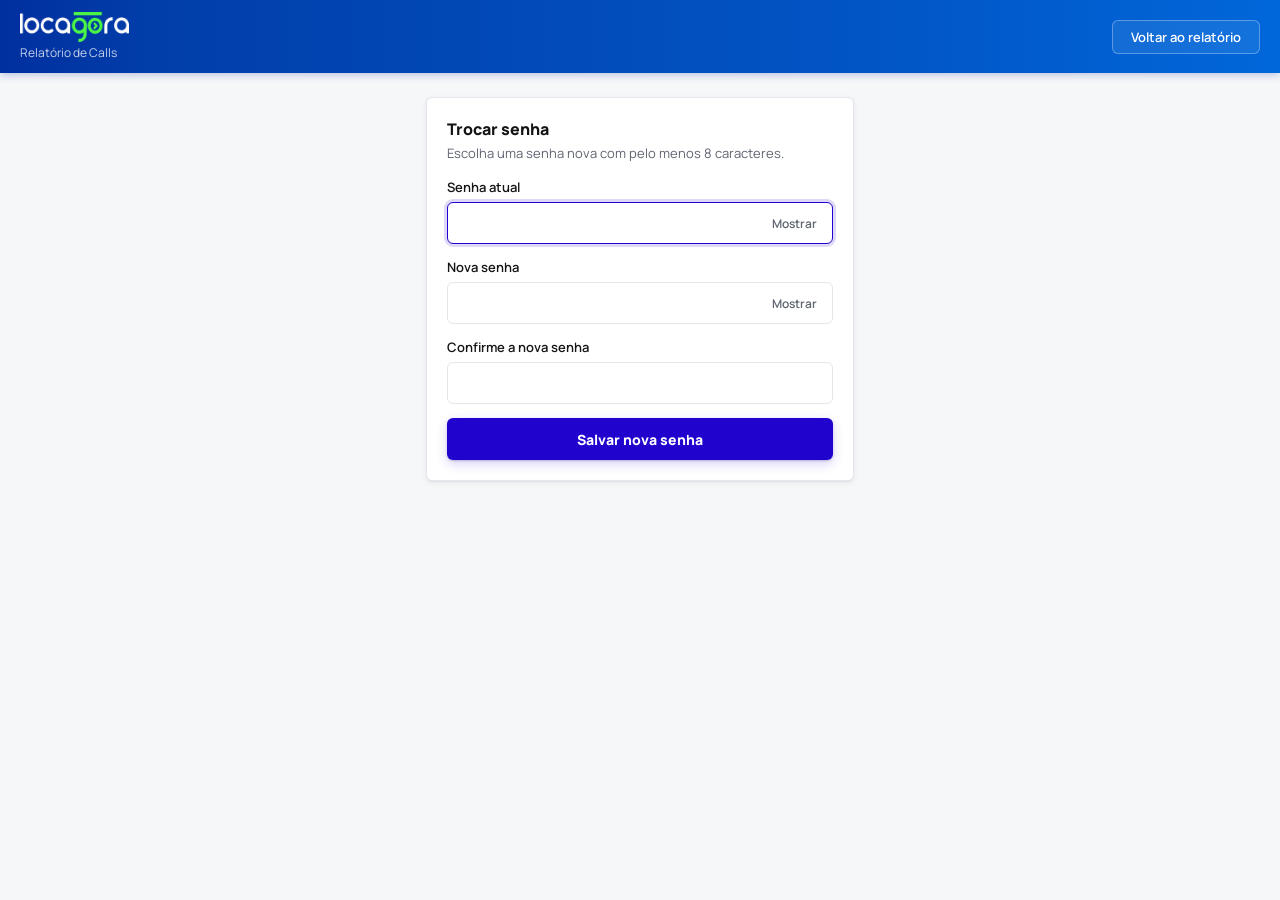
<file: public/senha.html>
<!doctype html>
<html lang="pt-BR">
<head>
<meta charset="utf-8">
<meta name="viewport" content="width=device-width,initial-scale=1">
<meta name="robots" content="noindex,nofollow">
<title>Trocar senha · Relatório de Calls</title>
<link rel="icon" href="/favicon.svg" type="image/svg+xml">
<link rel="icon" href="/favicon.ico" sizes="any">
<link rel="apple-touch-icon" href="/apple-touch-icon.png">
<meta name="theme-color" content="#0256C6">
<link rel="stylesheet" href="fonts.css">
<link rel="stylesheet" href="auth.css">
<style>.pag{max-width:460px}</style>
</head>
<body>
<header class="topo">
  <div><img src="logo.png" alt="locagora"><div class="sub">Relatório de Calls</div></div>
  <a class="btn" href="/" id="voltar">Voltar ao relatório</a>
</header>
<main class="pag">
  <form class="cartao" id="f" novalidate>
    <h2 id="tit">Trocar senha</h2>
    <p class="desc" id="desc">Escolha uma senha nova com pelo menos 8 caracteres.</p>
    <div class="msg" id="msg" role="alert"></div>
    <div class="campo"><label for="atual">Senha atual</label>
      <div class="senha-wrap"><input id="atual" type="password" autocomplete="current-password" required><button class="ver" type="button" data-ver="atual">Mostrar</button></div></div>
    <div class="campo"><label for="nova">Nova senha</label>
      <div class="senha-wrap"><input id="nova" type="password" autocomplete="new-password" required><button class="ver" type="button" data-ver="nova">Mostrar</button></div></div>
    <div class="campo"><label for="nova2">Confirme a nova senha</label><input id="nova2" type="password" autocomplete="new-password" required></div>
    <button class="btn prim cheio" type="submit" id="b">Salvar nova senha</button>
  </form>
</main>
<script>
(function () {
  const $ = id => document.getElementById(id);
  const p = new URLSearchParams(location.search);
  const volta = (v => v && v.startsWith('/') && !v.startsWith('//') ? v : '/')(p.get('volta'));
  $('voltar').href = volta;
  if (p.get('primeiro')) {
    $('tit').textContent = 'Crie sua senha';
    $('desc').textContent = 'Você entrou com uma senha provisória. Troque por uma senha só sua para continuar.';
    document.querySelector('label[for=atual]').textContent = 'Senha provisória';
  }
  document.querySelectorAll('[data-ver]').forEach(b => b.addEventListener('click', () => {
    const i = $(b.dataset.ver); const vis = i.type === 'password';
    i.type = vis ? 'text' : 'password'; b.textContent = vis ? 'Ocultar' : 'Mostrar';
  }));
  const msg = (t, tipo) => { $('msg').textContent = t || ''; $('msg').className = 'msg' + (t ? ' ' + (tipo || 'erro') : ''); };
  $('atual').focus();
  $('f').addEventListener('submit', async ev => {
    ev.preventDefault();
    if ($('nova').value !== $('nova2').value) return msg('As senhas novas não são iguais.');
    $('b').disabled = true; msg('');
    try {
      const r = await fetch('/api/senha', { method: 'POST', headers: { 'content-type': 'application/json' }, credentials: 'same-origin', body: JSON.stringify({ atual: $('atual').value, nova: $('nova').value }) });
      const j = await r.json().catch(() => ({}));
      if (r.status === 401) return location.replace('/login');
      if (!r.ok) throw new Error(j.erro || 'Não foi possível trocar a senha.');
      msg('Senha trocada. Voltando ao relatório…', 'ok');
      setTimeout(() => location.replace(volta), 900);
    } catch (e) { msg(e.message); $('b').disabled = false; }
  });
})();
</script>
</body>
</html>
</file>
<file: public/fonts.css>
@font-face{font-family:'Manrope';font-style:normal;font-weight:400;font-display:swap;src:url([data-uri]) format('woff2');unicode-range:U+0000-00FF,U+0131,U+0152-0153,U+02BB-02BC,U+02C6,U+02DA,U+02DC,U+0304,U+0308,U+0329,U+2000-206F,U+20AC,U+2122,U+2191,U+2193,U+2212,U+2215,U+FEFF,U+FFFD,U+25B2,U+25BC;}
@font-face{font-family:'Manrope';font-style:normal;font-weight:500;font-display:swap;src:url([data-uri]) format('woff2');unicode-range:U+0000-00FF,U+0131,U+0152-0153,U+02BB-02BC,U+02C6,U+02DA,U+02DC,U+0304,U+0308,U+0329,U+2000-206F,U+20AC,U+2122,U+2191,U+2193,U+2212,U+2215,U+FEFF,U+FFFD,U+25B2,U+25BC;}
@font-face{font-family:'Manrope';font-style:normal;font-weight:600;font-display:swap;src:url([data-uri]) format('woff2');unicode-range:U+0000-00FF,U+0131,U+0152-0153,U+02BB-02BC,U+02C6,U+02DA,U+02DC,U+0304,U+0308,U+0329,U+2000-206F,U+20AC,U+2122,U+2191,U+2193,U+2212,U+2215,U+FEFF,U+FFFD,U+25B2,U+25BC;}
@font-face{font-family:'Manrope';font-style:normal;font-weight:800;font-display:swap;src:url([data-uri]) format('woff2');unicode-range:U+0000-00FF,U+0131,U+0152-0153,U+02BB-02BC,U+02C6,U+02DA,U+02DC,U+0304,U+0308,U+0329,U+2000-206F,U+20AC,U+2122,U+2191,U+2193,U+2212,U+2215,U+FEFF,U+FFFD,U+25B2,U+25BC;}
/* Figtree (letra principal do relatório) */
@font-face{font-family:'Figtree';font-style:normal;font-display:swap;font-weight:300 900;src:url([data-uri]) format('woff2');unicode-range:U+0100-02BA,U+02BD-02C5,U+02C7-02CC,U+02CE-02D7,U+02DD-02FF,U+0304,U+0308,U+0329,U+1D00-1DBF,U+1E00-1E9F,U+1EF2-1EFF,U+2020,U+20A0-20AB,U+20AD-20C0,U+2113,U+2C60-2C7F,U+A720-A7FF}
@font-face{font-family:'Figtree';font-style:normal;font-display:swap;font-weight:300 900;src:url([data-uri]) format('woff2');unicode-range:U+0000-00FF,U+0131,U+0152-0153,U+02BB-02BC,U+02C6,U+02DA,U+02DC,U+0304,U+0308,U+0329,U+2000-206F,U+20AC,U+2122,U+2191,U+2193,U+2212,U+2215,U+FEFF,U+FFFD}
</file>
<file: public/auth.css>
:root{--azul:#2103CE;--azul-h:#1A02A8;--prof:#120251;--txt:#141414;--txt2:#5F6470;--borda:#E4E6EB;--bg:#F6F7F9;--card:#fff;--erro:#C2281D;--erro-bg:#FDECEA;--ok:#1E7B34;--ok-bg:#E8F7EC;--r:6px;
  --grad:linear-gradient(90deg,#012F9F 0,#013EAA 150px,#0256C6 70%,#0067DA 100%)}
*{box-sizing:border-box}
html,body{margin:0;min-height:100%}
body{font-family:'Manrope',system-ui,-apple-system,'Segoe UI',sans-serif;font-size:14px;color:var(--txt);background:var(--bg);-webkit-font-smoothing:antialiased}
h1,h2,h3,p{margin:0}
button,input,select{font:inherit;color:inherit}
a{color:var(--azul)}
.campo{display:grid;gap:6px;margin-bottom:14px}
.campo label{font-size:13px;font-weight:600}
.campo input,.campo select{height:42px;padding:0 12px;border:1px solid var(--borda);border-radius:var(--r);background:#fff;font-size:14px;transition:border-color .15s,box-shadow .15s;width:100%}
.campo input:focus,.campo select:focus{outline:none;border-color:var(--azul);box-shadow:0 0 0 3px rgba(33,3,206,.15)}
.senha-wrap{position:relative}
.senha-wrap input{padding-right:64px}
.ver{position:absolute;right:6px;top:6px;height:30px;padding:0 10px;border:0;background:transparent;color:var(--txt2);font-size:12px;font-weight:600;cursor:pointer;border-radius:4px}
.ver:hover{background:#F1F2F5;color:var(--txt)}
.btn{display:inline-flex;align-items:center;justify-content:center;gap:8px;height:42px;padding:0 18px;border:1px solid transparent;border-radius:var(--r);font-weight:700;font-size:14px;cursor:pointer;transition:background .15s,box-shadow .15s}
.btn.prim{background:var(--azul);color:#fff;box-shadow:0 1px 2px rgba(18,2,81,.2),0 4px 12px rgba(33,3,206,.18)}
.btn.prim:hover:not(:disabled){background:var(--azul-h)}
.btn.sec{background:#fff;border-color:var(--borda);color:var(--txt)}
.btn.sec:hover:not(:disabled){background:#F1F2F5}
.btn.perigo{background:#fff;border-color:#F3C2BE;color:var(--erro)}
.btn.perigo:hover:not(:disabled){background:var(--erro-bg)}
.btn:disabled{opacity:.6;cursor:default}
.btn:focus-visible,.ver:focus-visible,a:focus-visible{outline:2px solid var(--azul);outline-offset:2px}
.btn.cheio{width:100%}
.msg{display:none;padding:10px 12px;border-radius:var(--r);font-size:13px;line-height:1.45;margin-bottom:14px}
.msg.erro{display:block;background:var(--erro-bg);color:var(--erro)}
.msg.ok{display:block;background:var(--ok-bg);color:var(--ok)}
.check{display:flex;align-items:center;gap:8px;font-size:13px;color:var(--txt2);margin:2px 0 18px;cursor:pointer}
.check input{width:16px;height:16px;accent-color:var(--azul)}
.gira{width:16px;height:16px;border:2px solid rgba(255,255,255,.4);border-top-color:#fff;border-radius:50%;animation:g .7s linear infinite}
@keyframes g{to{transform:rotate(360deg)}}
@media (prefers-reduced-motion:reduce){*{transition:none!important;animation-duration:2s!important}}

/* barra azul das páginas internas */
.topo{background:var(--grad);color:#fff;box-shadow:0 2px 8px rgba(1,40,156,.25);padding:12px 20px;display:flex;align-items:center;justify-content:space-between;gap:12px;flex-wrap:wrap}
.topo img{height:30px;display:block}
.topo .sub{font-size:12px;color:rgba(255,255,255,.78);margin-top:2px}
.topo .btn{height:34px;font-size:13px;font-weight:600;background:rgba(255,255,255,.08);border-color:rgba(255,255,255,.3);color:#fff;text-decoration:none}
.topo .btn:hover{background:rgba(255,255,255,.16)}
.pag{max-width:960px;margin:24px auto;padding:0 16px}
.cartao{background:var(--card);border:1px solid var(--borda);border-radius:var(--r);box-shadow:0 1px 2px rgba(16,24,40,.05),0 2px 6px rgba(16,24,40,.06);padding:20px}
.cartao h2{font-size:16px;font-weight:700;margin-bottom:4px}
.cartao .desc{color:var(--txt2);font-size:13px;margin-bottom:16px}
</file>
